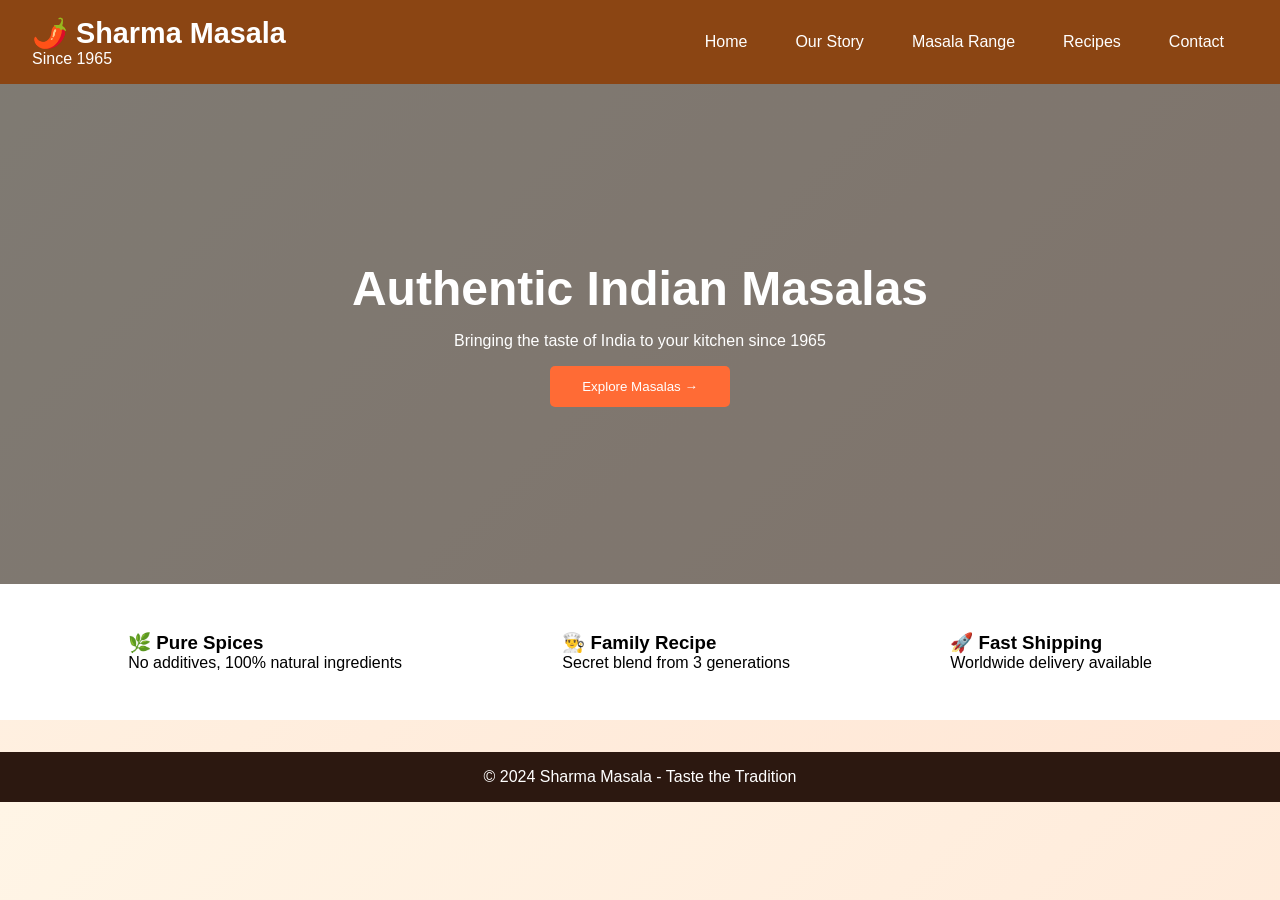
<file: index.html>
<!DOCTYPE html>
<html lang="en">
<head>
    <meta charset="UTF-8">
    <meta name="viewport" content="width=device-width, initial-scale=1.0">
    <title>Sharma Masala - Authentic Indian Spices</title>
    <link rel="stylesheet" href="css/style.css">
</head>
<body>
    <nav>
        <div class="logo">
            <h1>🌶️ Sharma Masala</h1>
            <p>Since 1965</p>
        </div>
        <ul>
            <li><a href="index.html">Home</a></li>
            <li><a href="about.html">Our Story</a></li>
            <li><a href="products.html">Masala Range</a></li>
            <li><a href="recipes.html">Recipes</a></li>
            <li><a href="contact.html">Contact</a></li>
        </ul>
    </nav>

    <header class="hero">
        <div class="hero-content">
            <h2>Authentic Indian Masalas</h2>
            <p>Bringing the taste of India to your kitchen since 1965</p>
            <button onclick="location.href='products.html'">Explore Masalas →</button>
        </div>
    </header>

    <section class="features">
        <div class="feature">
            <h3>🌿 Pure Spices</h3>
            <p>No additives, 100% natural ingredients</p>
        </div>
        <div class="feature">
            <h3>👨‍🍳 Family Recipe</h3>
            <p>Secret blend from 3 generations</p>
        </div>
        <div class="feature">
            <h3>🚀 Fast Shipping</h3>
            <p>Worldwide delivery available</p>
        </div>
    </section>

    <footer>
        <p>© 2024 Sharma Masala - Taste the Tradition</p>
    </footer>

    <script src="main.js"></script>
</body>
</html>
</file>
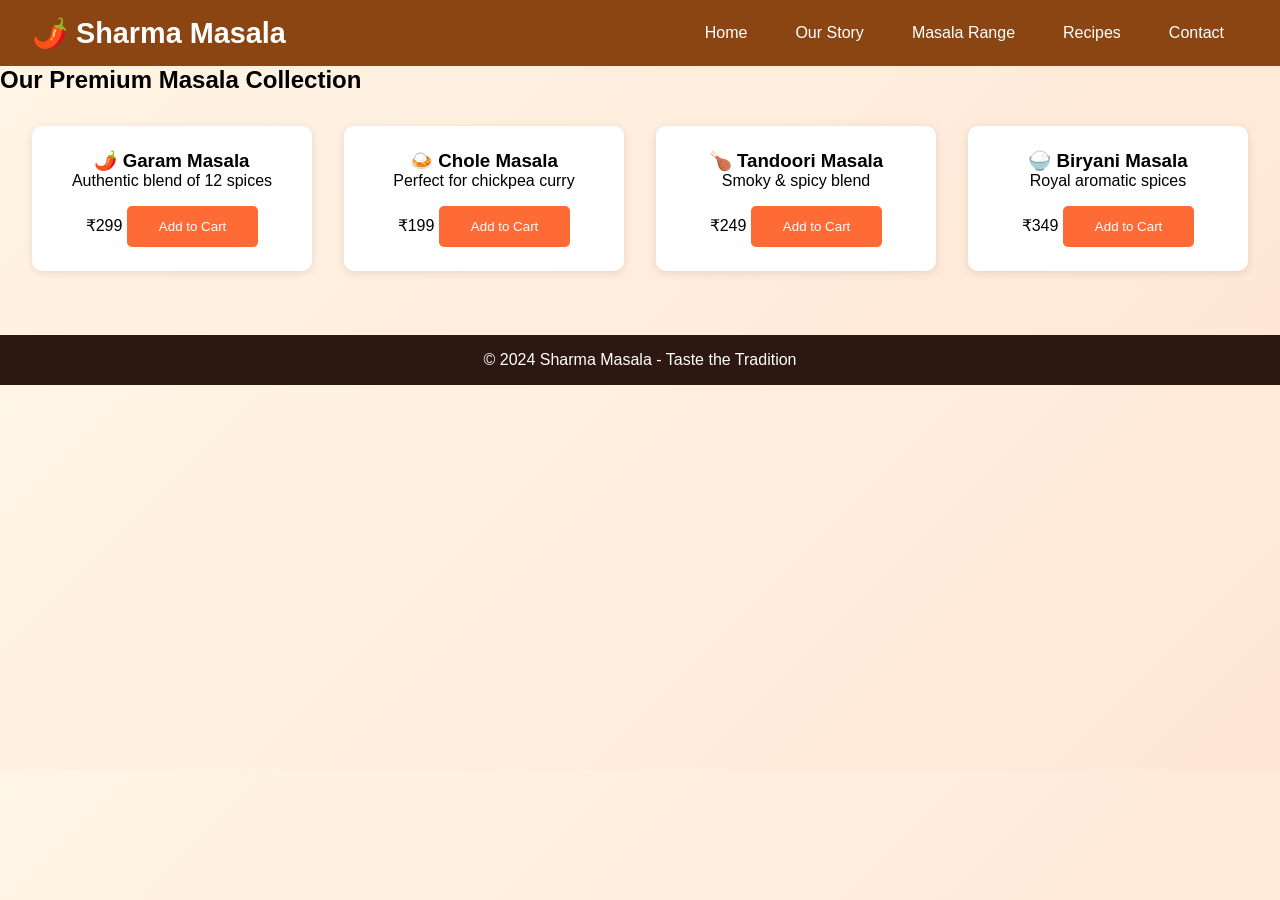
<file: products.html>
<!DOCTYPE html>
<html lang="en">
<head>
    <meta charset="UTF-8">
    <meta name="viewport" content="width=device-width, initial-scale=1.0">
    <title>Our Masalas - Sharma Masala</title>
    <link rel="stylesheet" href="css/style.css">
</head>
<body>
    <nav>
        <div class="logo">
            <h1>🌶️ Sharma Masala</h1>
        </div>
        <ul>
            <li><a href="index.html">Home</a></li>
            <li><a href="about.html">Our Story</a></li>
            <li><a href="products.html">Masala Range</a></li>
            <li><a href="recipes.html">Recipes</a></li>
            <li><a href="contact.html">Contact</a></li>
        </ul>
    </nav>

    <div class="products-container">
        <h2>Our Premium Masala Collection</h2>
        <div class="products-grid">
            <div class="product-card">
                <h3>🌶️ Garam Masala</h3>
                <p>Authentic blend of 12 spices</p>
                <span class="price">₹299</span>
                <button>Add to Cart</button>
            </div>
            <div class="product-card">
                <h3>🍛 Chole Masala</h3>
                <p>Perfect for chickpea curry</p>
                <span class="price">₹199</span>
                <button>Add to Cart</button>
            </div>
            <div class="product-card">
                <h3>🍗 Tandoori Masala</h3>
                <p>Smoky & spicy blend</p>
                <span class="price">₹249</span>
                <button>Add to Cart</button>
            </div>
            <div class="product-card">
                <h3>🍚 Biryani Masala</h3>
                <p>Royal aromatic spices</p>
                <span class="price">₹349</span>
                <button>Add to Cart</button>
            </div>
        </div>
    </div>

    <footer>
        <p>© 2024 Sharma Masala - Taste the Tradition</p>
    </footer>
  <script src="main.js"></script>
</body>
</html>
</file>
<file: css/style.css>
* {
    margin: 0;
    padding: 0;
    box-sizing: border-box;
}

body {
    font-family: 'Segoe UI', Tahoma, Geneva, Verdana, sans-serif;
    background: linear-gradient(135deg, #fff5e6 0%, #ffe6d5 100%);
}

nav {
    background: #8B4513;
    padding: 1rem 2rem;
    display: flex;
    justify-content: space-between;
    align-items: center;
    color: white;
}

.logo h1 {
    font-size: 1.8rem;
}

nav ul {
    display: flex;
    list-style: none;
}

nav ul li a {
    color: white;
    text-decoration: none;
    padding: 0.5rem 1rem;
    margin: 0 0.5rem;
    transition: all 0.3s;
}

nav ul li a:hover {
    background: #ff6b35;
    border-radius: 5px;
}

.hero {
    background: linear-gradient(rgba(0,0,0,0.5), rgba(0,0,0,0.5)), url('https://images.unsplash.com/photo-1596040033229-a9821ebd058d');
    background-size: cover;
    height: 500px;
    display: flex;
    align-items: center;
    justify-content: center;
    color: white;
}

.hero-content {
    text-align: center;
}

.hero-content h2 {
    font-size: 3rem;
    margin-bottom: 1rem;
}

button {
    background: #ff6b35;
    color: white;
    padding: 0.8rem 2rem;
    border: none;
    border-radius: 5px;
    cursor: pointer;
    margin-top: 1rem;
}

.features {
    display: flex;
    justify-content: space-around;
    padding: 3rem;
    background: white;
}

.products-grid {
    display: grid;
    grid-template-columns: repeat(auto-fit, minmax(250px, 1fr));
    gap: 2rem;
    padding: 2rem;
}

.product-card {
    background: white;
    padding: 1.5rem;
    border-radius: 10px;
    text-align: center;
    box-shadow: 0 2px 10px rgba(0,0,0,0.1);
}

footer {
    background: #2c1810;
    color: white;
    text-align: center;
    padding: 1rem;
    margin-top: 2rem;
}
</file>
